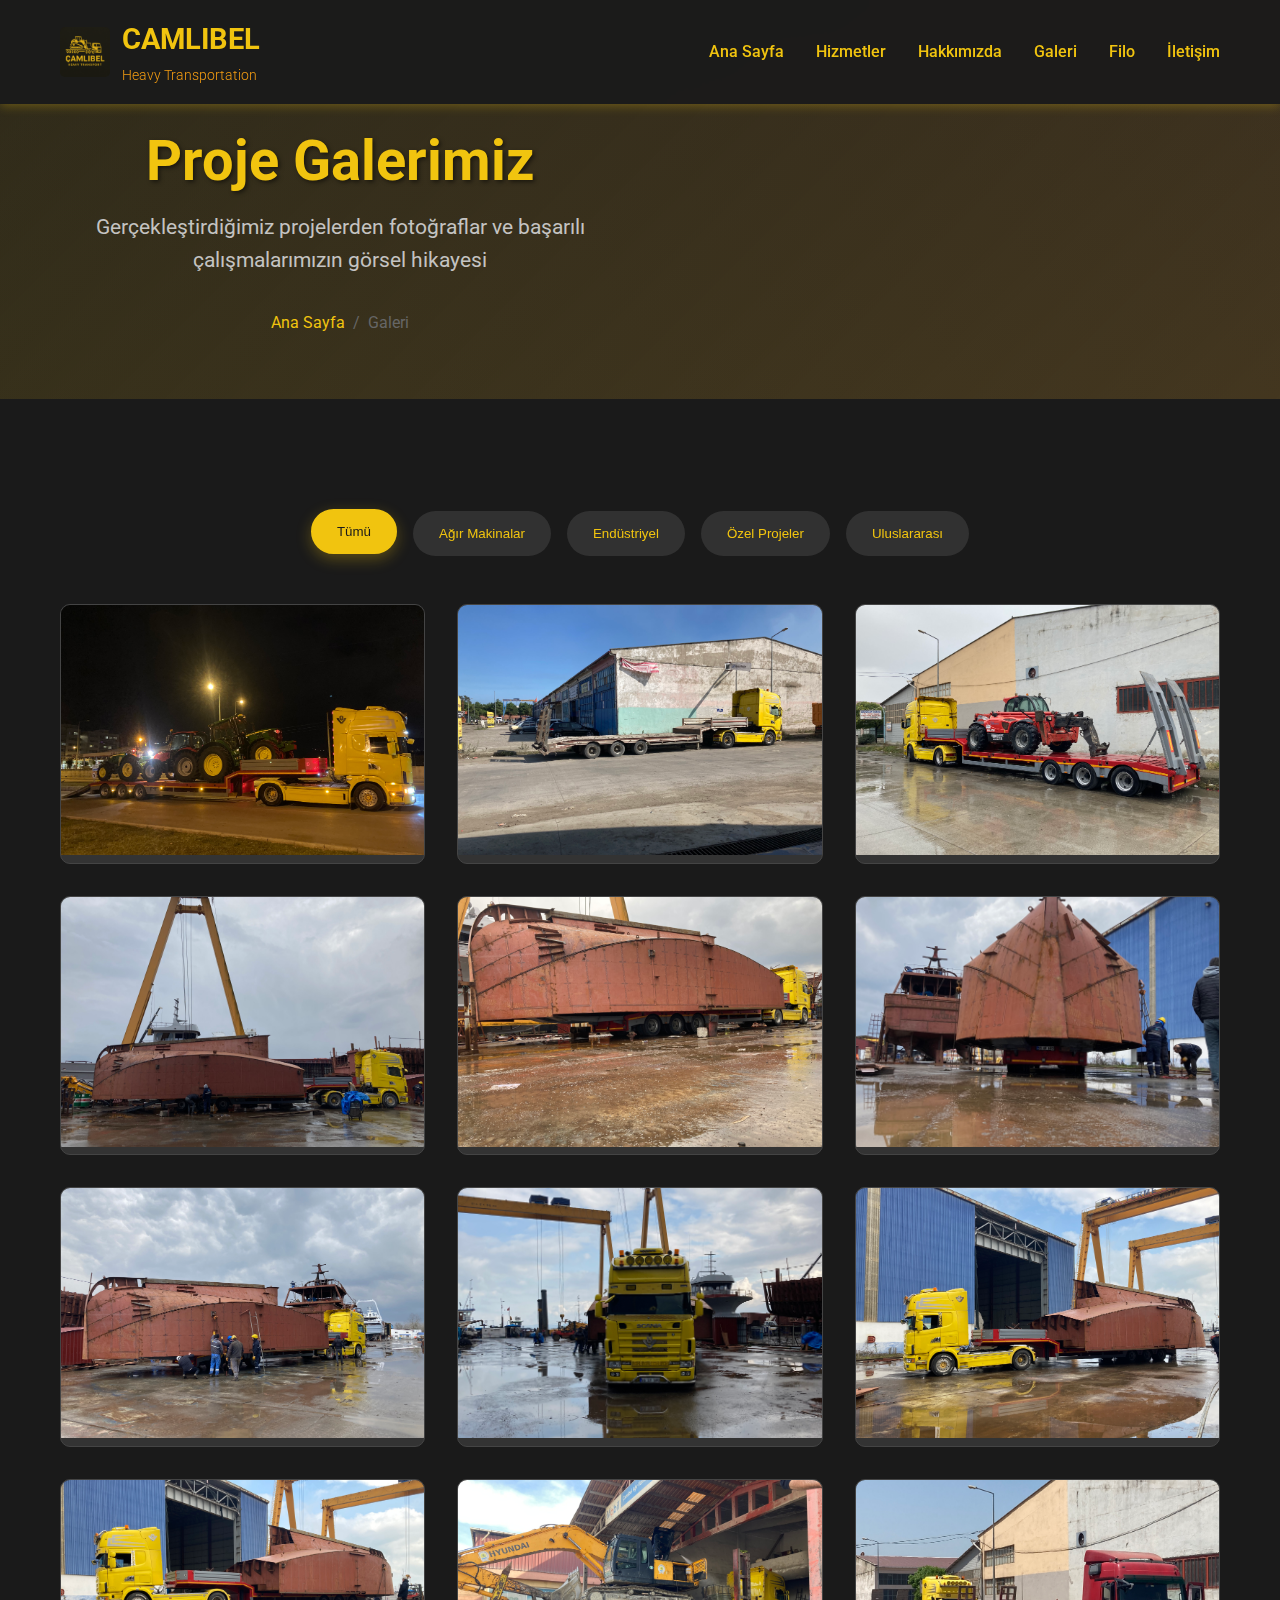
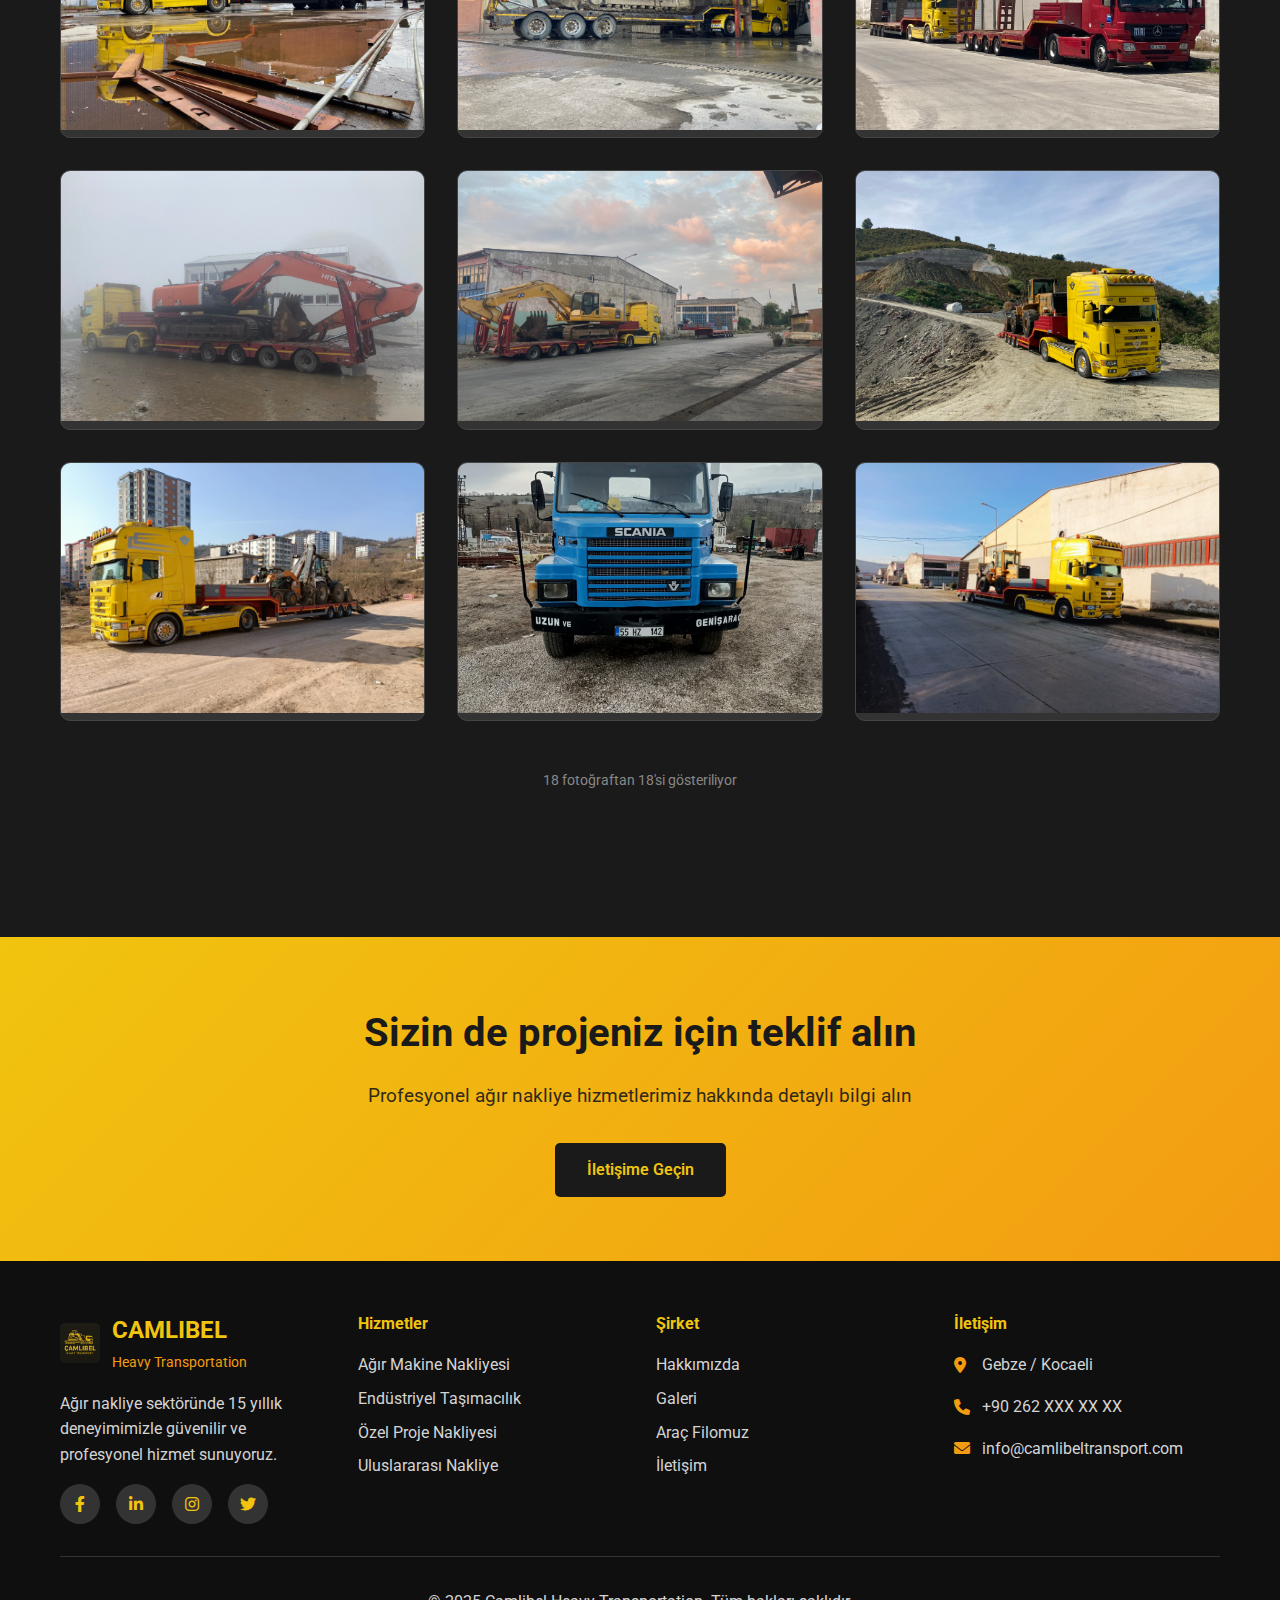
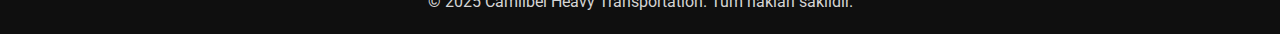
<file: gallery.html>
<!DOCTYPE html>
<html lang="tr">
<head>
    <meta charset="UTF-8">
    <meta name="viewport" content="width=device-width, initial-scale=1.0">
    <title>Galeri - Camlibel Heavy Transportation</title>
    <meta name="description" content="Camlibel Heavy Transportation projeleri ve çalışma anları - Ağır nakliye galeri">
    <meta name="keywords" content="ağır nakliye, heavy transportation, galeri, projeler, camlibel">
    <link rel="stylesheet" href="css/style.css">
    <link href="https://fonts.googleapis.com/css2?family=Roboto:wght@300;400;500;700&display=swap" rel="stylesheet">
    <link rel="stylesheet" href="https://cdnjs.cloudflare.com/ajax/libs/font-awesome/6.0.0/css/all.min.css">
</head>
<body>
    <!-- Header -->
    <header class="header">
        <nav class="navbar">
            <div class="nav-container">
                <div class="nav-logo">
                    <img src="images/image.png" alt="Camlibel Logo" class="logo-img">
                    <div class="logo-text">
                        <h2>CAMLIBEL</h2>
                        <span>Heavy Transportation</span>
                    </div>
                </div>
                <ul class="nav-menu">
                    <li class="nav-item">
                        <a href="index.html" class="nav-link">Ana Sayfa</a>
                    </li>
                    <li class="nav-item">
                        <a href="index.html#services" class="nav-link">Hizmetler</a>
                    </li>
                    <li class="nav-item">
                        <a href="index.html#about" class="nav-link">Hakkımızda</a>
                    </li>
                    <li class="nav-item">
                        <a href="gallery.html" class="nav-link active">Galeri</a>
                    </li>
                    <li class="nav-item">
                        <a href="index.html#fleet" class="nav-link">Filo</a>
                    </li>
                    <li class="nav-item">
                        <a href="index.html#contact" class="nav-link">İletişim</a>
                    </li>
                </ul>
                <div class="nav-toggle" id="mobile-menu">
                    <span class="bar"></span>
                    <span class="bar"></span>
                    <span class="bar"></span>
                </div>
            </div>
        </nav>
    </header>

    <!-- Gallery Hero Section -->
    <section class="gallery-hero">
        <div class="hero-container">
            <div class="hero-content">
                <h1>Proje Galerimiz</h1>
                <p>Gerçekleştirdiğimiz projelerden fotoğraflar ve başarılı çalışmalarımızın görsel hikayesi</p>
                <div class="breadcrumb">
                    <a href="index.html">Ana Sayfa</a>
                    <span>/</span>
                    <span>Galeri</span>
                </div>
            </div>
        </div>
    </section>

    <!-- Gallery Section -->
    <section class="gallery">
        <div class="container">
            <!-- Gallery Categories -->
            <div class="gallery-categories">
                <button class="category-btn active" data-category="all">Tümü</button>
                <button class="category-btn" data-category="heavy-machinery">Ağır Makinalar</button>
                <button class="category-btn" data-category="industrial">Endüstriyel</button>
                <button class="category-btn" data-category="special-projects">Özel Projeler</button>
                <button class="category-btn" data-category="international">Uluslararası</button>
            </div>

            <div class="gallery-grid">
                <div class="gallery-item" data-category="heavy-machinery">
                    <img src="images/gallery/IMG_2858.jpg" alt="Ağır makine nakliyesi">
                    <div class="gallery-overlay">
                        <h4>Ağır Makine Nakliyesi</h4>
                        <p>Profesyonel ağır ekipman taşımacılığı</p>
                        <div class="gallery-date">2024</div>
                    </div>
                </div>
                <div class="gallery-item" data-category="heavy-machinery">
                    <img src="images/gallery/IMG_2988.jpg" alt="Nakliye operasyonu">
                    <div class="gallery-overlay">
                        <h4>Nakliye Operasyonu</h4>
                        <p>Güvenli ve profesyonel taşımacılık hizmeti</p>
                        <div class="gallery-date">2024</div>
                    </div>
                </div>
                <div class="gallery-item" data-category="heavy-machinery">
                    <img src="images/gallery/IMG_3072.jpg" alt="Ağır yük taşıma">
                    <div class="gallery-overlay">
                        <h4>Ağır Yük Taşıma</h4>
                        <p>Özel ekipmanların güvenli nakli</p>
                        <div class="gallery-date">2024</div>
                    </div>
                </div>
                <div class="gallery-item" data-category="heavy-machinery">
                    <img src="images/gallery/IMG_5044.jpg" alt="Makine nakliyesi">
                    <div class="gallery-overlay">
                        <h4>Makine Nakliyesi</h4>
                        <p>Endüstriyel makine taşımacılığı</p>
                        <div class="gallery-date">2024</div>
                    </div>
                </div>
                <div class="gallery-item" data-category="heavy-machinery">
                    <img src="images/gallery/IMG_5045.jpg" alt="Lowbed ile taşıma">
                    <div class="gallery-overlay">
                        <h4>Lowbed ile Taşıma</h4>
                        <p>Ağır yükün güvenli bir şekilde taşınması</p>
                        <div class="gallery-date">2024</div>
                    </div>
                </div>
                <div class="gallery-item" data-category="heavy-machinery">
                    <img src="images/gallery/IMG_5046.jpg" alt="Özel nakliye">
                    <div class="gallery-overlay">
                        <h4>Özel Nakliye</h4>
                        <p>Hassas pozisyonlama ve yükleme işlemi</p>
                        <div class="gallery-date">2024</div>
                    </div>
                </div>
                <div class="gallery-item" data-category="heavy-machinery">
                    <img src="images/gallery/IMG_5047.jpg" alt="Ağır ekipman">
                    <div class="gallery-overlay">
                        <h4>Ağır Ekipman Nakli</h4>
                        <p>Profesyonel ekipman taşımacılığı</p>
                        <div class="gallery-date">2024</div>
                    </div>
                </div>
                <div class="gallery-item" data-category="special-projects">
                    <img src="images/gallery/IMG_5048.jpg" alt="Özel proje">
                    <div class="gallery-overlay">
                        <h4>Özel Proje Nakliyesi</h4>
                        <p>Özel proje kapsamında taşımacılık</p>
                        <div class="gallery-date">2024</div>
                    </div>
                </div>
                <div class="gallery-item" data-category="heavy-machinery">
                    <img src="images/gallery/IMG_5049.jpg" alt="Makine transferi">
                    <div class="gallery-overlay">
                        <h4>Makine Transferi</h4>
                        <p>Projeler arası makine nakli</p>
                        <div class="gallery-date">2024</div>
                    </div>
                </div>
                <div class="gallery-item" data-category="heavy-machinery">
                    <img src="images/gallery/IMG_5050.jpg" alt="Nakliye hizmeti">
                    <div class="gallery-overlay">
                        <h4>Nakliye Hizmeti</h4>
                        <p>Güvenli ve hızlı taşımacılık</p>
                        <div class="gallery-date">2024</div>
                    </div>
                </div>
                <div class="gallery-item" data-category="heavy-machinery">
                    <img src="images/gallery/IMG_5136.jpg" alt="Ağır taşıma">
                    <div class="gallery-overlay">
                        <h4>Ağır Taşıma</h4>
                        <p>Büyük ekipmanların güvenli nakli</p>
                        <div class="gallery-date">2024</div>
                    </div>
                </div>
                <div class="gallery-item" data-category="heavy-machinery">
                    <img src="images/gallery/IMG_5661.jpg" alt="Profesyonel nakliye">
                    <div class="gallery-overlay">
                        <h4>Profesyonel Nakliye</h4>
                        <p>Uzman kadromuzla güvenli taşımacılık</p>
                        <div class="gallery-date">2024</div>
                    </div>
                </div>
                <div class="gallery-item" data-category="heavy-machinery">
                    <img src="images/gallery/IMG_5978.jpg" alt="Ekipman nakli">
                    <div class="gallery-overlay">
                        <h4>Ekipman Nakli</h4>
                        <p>İnşaat ekipmanlarının transferi</p>
                        <div class="gallery-date">2024</div>
                    </div>
                </div>
                <div class="gallery-item" data-category="heavy-machinery">
                    <img src="images/gallery/IMG_6387.jpg" alt="Makine taşıma">
                    <div class="gallery-overlay">
                        <h4>Makine Taşıma</h4>
                        <p>Endüstriyel makine nakliyesi</p>
                        <div class="gallery-date">2024</div>
                    </div>
                </div>
                <div class="gallery-item" data-category="heavy-machinery">
                    <img src="images/gallery/IMG_7161.jpg" alt="Ağır yük">
                    <div class="gallery-overlay">
                        <h4>Ağır Yük Nakliyesi</h4>
                        <p>Özel ekipmanların güvenli taşınması</p>
                        <div class="gallery-date">2024</div>
                    </div>
                </div>
                <div class="gallery-item" data-category="special-projects">
                    <img src="images/gallery/ab47f5c0-7c03-43de-8fcf-5a70b52b798d.JPG" alt="Özel nakliye projesi">
                    <div class="gallery-overlay">
                        <h4>Özel Nakliye Projesi</h4>
                        <p>Özel çözümler gerektiren nakliye</p>
                        <div class="gallery-date">2024</div>
                    </div>
                </div>
                <div class="gallery-item" data-category="heavy-machinery">
                    <img src="images/gallery/b589fc51-cf1d-4c1d-8bf2-6bf091f01f8c.JPG" alt="Ağır makine operasyonu">
                    <div class="gallery-overlay">
                        <h4>Ağır Makine Operasyonu</h4>
                        <p>Profesyonel makine nakliyesi</p>
                        <div class="gallery-date">2024</div>
                    </div>
                </div>
                <div class="gallery-item" data-category="heavy-machinery">
                    <img src="images/gallery/fd6b35e5-8942-4b6a-a3b9-66f5f9ac2f33.JPG" alt="Nakliye projesi">
                    <div class="gallery-overlay">
                        <h4>Nakliye Projesi</h4>
                        <p>Başarıyla tamamlanan nakliye işi</p>
                        <div class="gallery-date">2024</div>
                    </div>
                </div>
            </div>

            <!-- Load More Button -->
            <div class="load-more-container">
                <button class="btn btn-primary load-more-btn" style="display: none;">Daha Fazla Yükle</button>
                <p class="gallery-count">18 fotoğraftan 18'i gösteriliyor</p>
            </div>
        </div>
    </section>

    <!-- Contact CTA Section -->
    <section class="contact-cta">
        <div class="container">
            <div class="cta-content">
                <h2>Sizin de projeniz için teklif alın</h2>
                <p>Profesyonel ağır nakliye hizmetlerimiz hakkında detaylı bilgi alın</p>
                <a href="index.html#contact" class="btn btn-primary">İletişime Geçin</a>
            </div>
        </div>
    </section>

    <!-- Footer -->
    <footer class="footer">
        <div class="container">
            <div class="footer-content">
                <div class="footer-section">
                    <div class="footer-logo">
                        <img src="images/image.png" alt="Camlibel Logo" class="footer-logo-img">
                        <div>
                            <h3>CAMLIBEL</h3>
                            <span>Heavy Transportation</span>
                        </div>
                    </div>
                    <p>Ağır nakliye sektöründe 15 yıllık deneyimimizle güvenilir ve profesyonel hizmet sunuyoruz.</p>
                    <div class="social-links">
                        <a href="#"><i class="fab fa-facebook-f"></i></a>
                        <a href="#"><i class="fab fa-linkedin-in"></i></a>
                        <a href="#"><i class="fab fa-instagram"></i></a>
                        <a href="#"><i class="fab fa-twitter"></i></a>
                    </div>
                </div>
                <div class="footer-section">
                    <h4>Hizmetler</h4>
                    <ul>
                        <li><a href="index.html#services">Ağır Makine Nakliyesi</a></li>
                        <li><a href="index.html#services">Endüstriyel Taşımacılık</a></li>
                        <li><a href="index.html#services">Özel Proje Nakliyesi</a></li>
                        <li><a href="index.html#services">Uluslararası Nakliye</a></li>
                    </ul>
                </div>
                <div class="footer-section">
                    <h4>Şirket</h4>
                    <ul>
                        <li><a href="index.html#about">Hakkımızda</a></li>
                        <li><a href="gallery.html">Galeri</a></li>
                        <li><a href="index.html#fleet">Araç Filomuz</a></li>
                        <li><a href="index.html#contact">İletişim</a></li>
                    </ul>
                </div>
                <div class="footer-section">
                    <h4>İletişim</h4>
                    <div class="footer-contact">
                        <p><i class="fas fa-map-marker-alt"></i> Gebze / Kocaeli</p>
                        <p><i class="fas fa-phone"></i> +90 262 XXX XX XX</p>
                        <p><i class="fas fa-envelope"></i> info@camlibeltransport.com</p>
                    </div>
                </div>
            </div>
            <div class="footer-bottom">
                <p>&copy; 2025 Camlibel Heavy Transportation. Tüm hakları saklıdır.</p>
            </div>
        </div>
    </footer>

    <script src="js/gallery.js"></script>
</body>
</html>
</file>
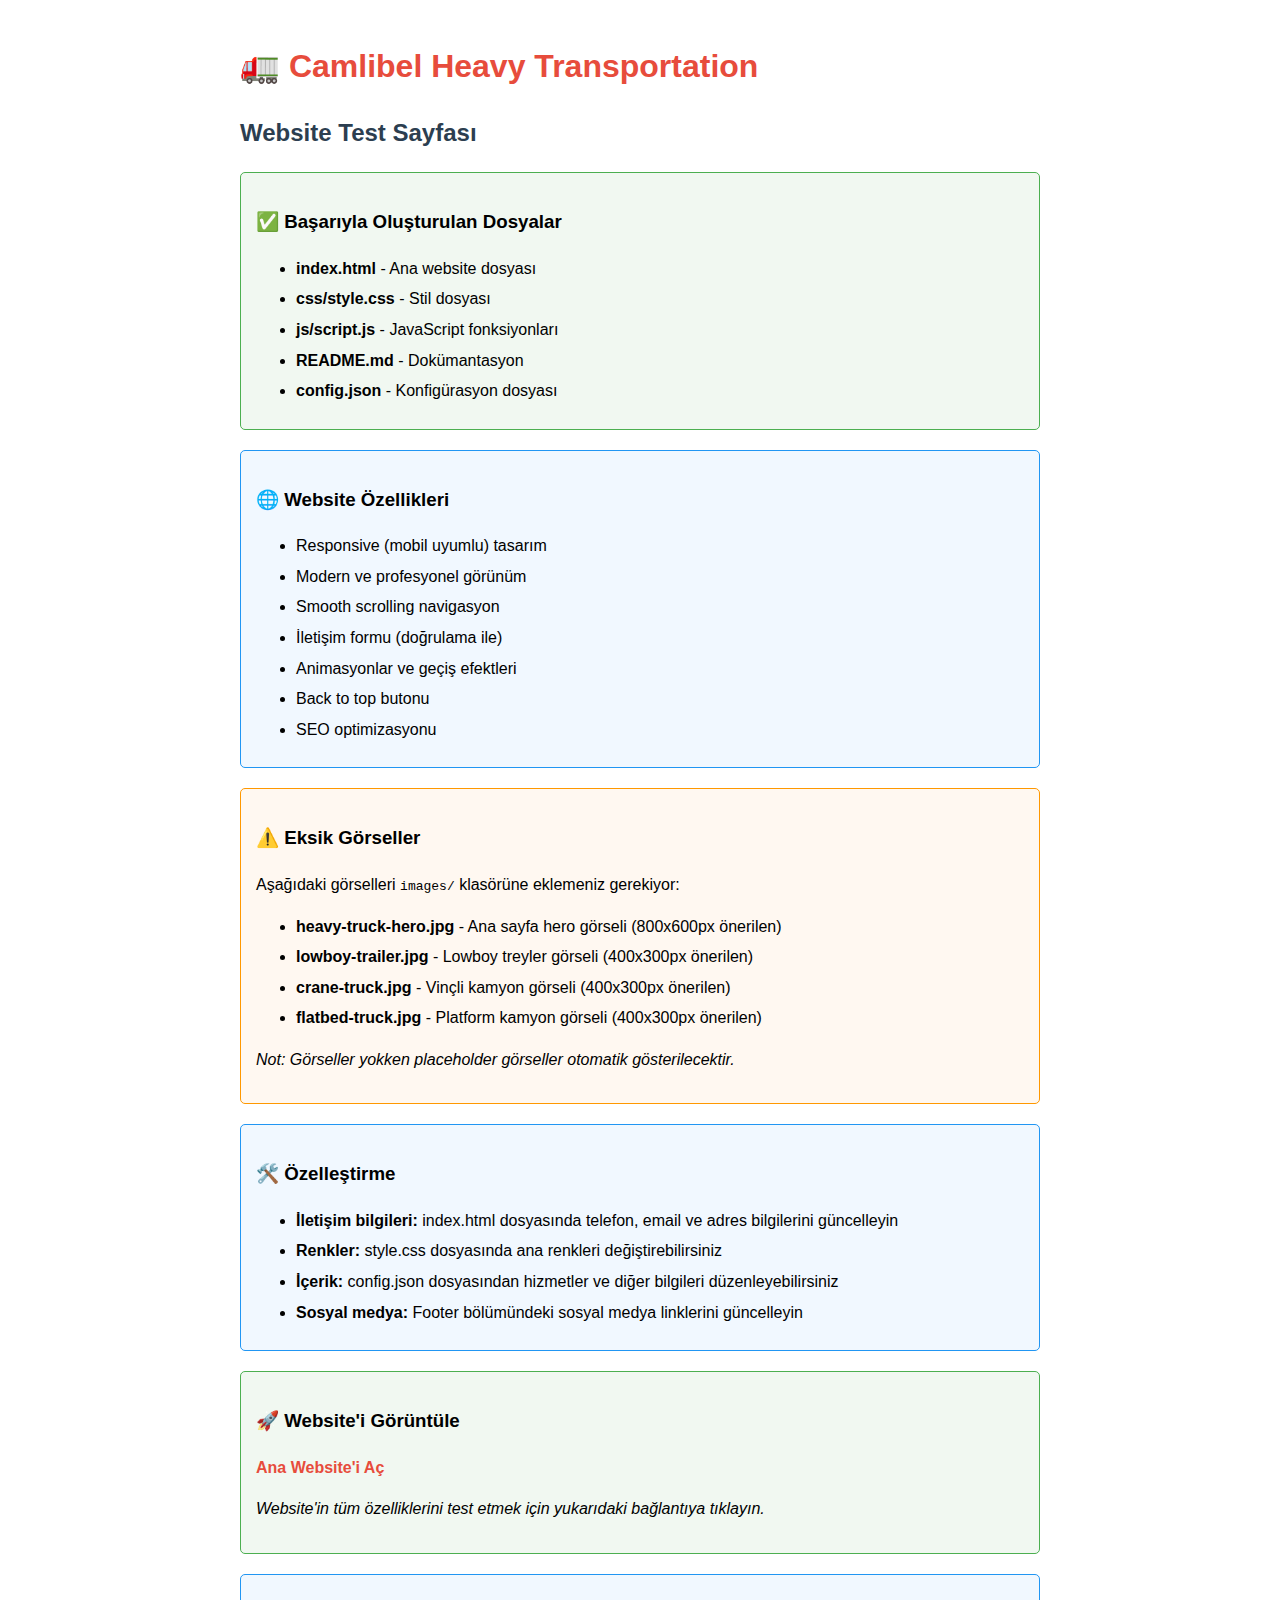
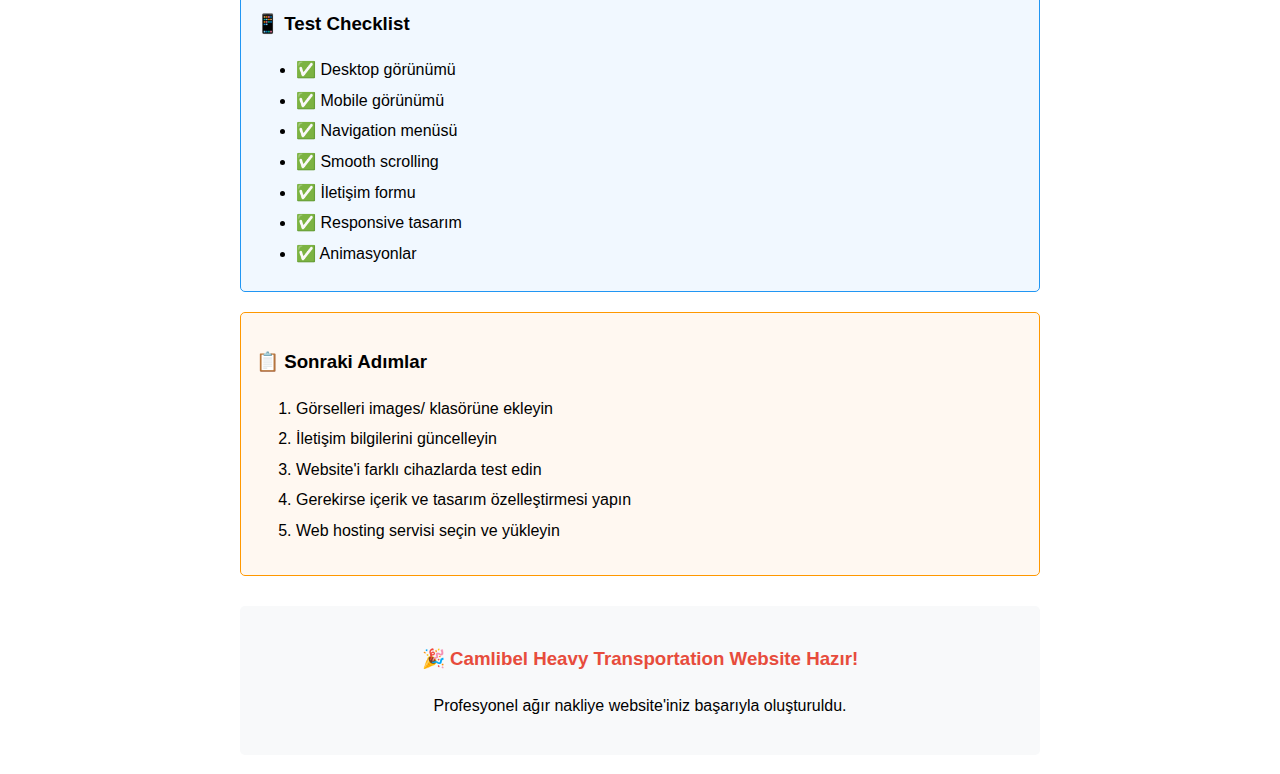
<file: test.html>
<!DOCTYPE html>
<html lang="tr">
<head>
    <meta charset="UTF-8">
    <meta name="viewport" content="width=device-width, initial-scale=1.0">
    <title>Test Sayfası - Camlibel Heavy Transportation</title>
    <style>
        body {
            font-family: Arial, sans-serif;
            max-width: 800px;
            margin: 0 auto;
            padding: 20px;
            line-height: 1.6;
        }
        .test-section {
            margin: 20px 0;
            padding: 15px;
            border: 1px solid #ddd;
            border-radius: 5px;
        }
        .success { border-color: #4CAF50; background-color: #f1f8f1; }
        .warning { border-color: #ff9800; background-color: #fff8f1; }
        .info { border-color: #2196F3; background-color: #f1f8ff; }
        h1 { color: #e74c3c; }
        h2 { color: #2c3e50; }
        a { color: #e74c3c; text-decoration: none; }
        a:hover { text-decoration: underline; }
        ul { margin: 10px 0; }
        li { margin: 5px 0; }
    </style>
</head>
<body>
    <h1>🚛 Camlibel Heavy Transportation</h1>
    <h2>Website Test Sayfası</h2>
    
    <div class="test-section success">
        <h3>✅ Başarıyla Oluşturulan Dosyalar</h3>
        <ul>
            <li><strong>index.html</strong> - Ana website dosyası</li>
            <li><strong>css/style.css</strong> - Stil dosyası</li>
            <li><strong>js/script.js</strong> - JavaScript fonksiyonları</li>
            <li><strong>README.md</strong> - Dokümantasyon</li>
            <li><strong>config.json</strong> - Konfigürasyon dosyası</li>
        </ul>
    </div>

    <div class="test-section info">
        <h3>🌐 Website Özellikleri</h3>
        <ul>
            <li>Responsive (mobil uyumlu) tasarım</li>
            <li>Modern ve profesyonel görünüm</li>
            <li>Smooth scrolling navigasyon</li>
            <li>İletişim formu (doğrulama ile)</li>
            <li>Animasyonlar ve geçiş efektleri</li>
            <li>Back to top butonu</li>
            <li>SEO optimizasyonu</li>
        </ul>
    </div>

    <div class="test-section warning">
        <h3>⚠️ Eksik Görseller</h3>
        <p>Aşağıdaki görselleri <code>images/</code> klasörüne eklemeniz gerekiyor:</p>
        <ul>
            <li><strong>heavy-truck-hero.jpg</strong> - Ana sayfa hero görseli (800x600px önerilen)</li>
            <li><strong>lowboy-trailer.jpg</strong> - Lowboy treyler görseli (400x300px önerilen)</li>
            <li><strong>crane-truck.jpg</strong> - Vinçli kamyon görseli (400x300px önerilen)</li>
            <li><strong>flatbed-truck.jpg</strong> - Platform kamyon görseli (400x300px önerilen)</li>
        </ul>
        <p><em>Not: Görseller yokken placeholder görseller otomatik gösterilecektir.</em></p>
    </div>

    <div class="test-section info">
        <h3>🛠️ Özelleştirme</h3>
        <ul>
            <li><strong>İletişim bilgileri:</strong> index.html dosyasında telefon, email ve adres bilgilerini güncelleyin</li>
            <li><strong>Renkler:</strong> style.css dosyasında ana renkleri değiştirebilirsiniz</li>
            <li><strong>İçerik:</strong> config.json dosyasından hizmetler ve diğer bilgileri düzenleyebilirsiniz</li>
            <li><strong>Sosyal medya:</strong> Footer bölümündeki sosyal medya linklerini güncelleyin</li>
        </ul>
    </div>

    <div class="test-section success">
        <h3>🚀 Website'i Görüntüle</h3>
        <p><a href="index.html" target="_blank"><strong>Ana Website'i Aç</strong></a></p>
        <p><em>Website'in tüm özelliklerini test etmek için yukarıdaki bağlantıya tıklayın.</em></p>
    </div>

    <div class="test-section info">
        <h3>📱 Test Checklist</h3>
        <ul>
            <li>✅ Desktop görünümü</li>
            <li>✅ Mobile görünümü</li>
            <li>✅ Navigation menüsü</li>
            <li>✅ Smooth scrolling</li>
            <li>✅ İletişim formu</li>
            <li>✅ Responsive tasarım</li>
            <li>✅ Animasyonlar</li>
        </ul>
    </div>

    <div class="test-section warning">
        <h3>📋 Sonraki Adımlar</h3>
        <ol>
            <li>Görselleri images/ klasörüne ekleyin</li>
            <li>İletişim bilgilerini güncelleyin</li>
            <li>Website'i farklı cihazlarda test edin</li>
            <li>Gerekirse içerik ve tasarım özelleştirmesi yapın</li>
            <li>Web hosting servisi seçin ve yükleyin</li>
        </ol>
    </div>

    <div style="text-align: center; margin-top: 30px; padding: 20px; background-color: #f8f9fa; border-radius: 5px;">
        <h3 style="color: #e74c3c;">🎉 Camlibel Heavy Transportation Website Hazır!</h3>
        <p>Profesyonel ağır nakliye website'iniz başarıyla oluşturuldu.</p>
    </div>
</body>
</html>
</file>
<file: css/style.css>
/* Reset and Base Styles */
* {
    margin: 0;
    padding: 0;
    box-sizing: border-box;
}

body {
    font-family: 'Roboto', sans-serif;
    line-height: 1.6;
    color: #f1c40f;
    background-color: #1a1a1a;
    overflow-x: hidden;
}

.container {
    max-width: 1200px;
    margin: 0 auto;
    padding: 0 20px;
}

/* Header Styles */
.header {
    background: rgba(26, 26, 26, 0.95);
    backdrop-filter: blur(10px);
    position: fixed;
    width: 100%;
    top: 0;
    z-index: 1000;
    box-shadow: 0 2px 10px rgba(241, 196, 15, 0.3);
}

.navbar {
    padding: 1rem 0;
}

.nav-container {
    display: flex;
    justify-content: space-between;
    align-items: center;
    max-width: 1200px;
    margin: 0 auto;
    padding: 0 20px;
}

.nav-logo {
    display: flex;
    align-items: center;
    gap: 12px;
}

.logo-img {
    height: 50px;
    width: auto;
    border-radius: 5px;
}

.logo-text h2 {
    color: #f1c40f;
    font-size: 1.8rem;
    font-weight: 700;
    margin: 0;
}

.logo-text span {
    color: #f39c12;
    font-size: 0.9rem;
    font-weight: 300;
}

.nav-menu {
    display: flex;
    list-style: none;
    gap: 2rem;
}

.nav-link {
    text-decoration: none;
    color: #f1c40f;
    font-weight: 500;
    transition: color 0.3s ease;
}

.nav-link:hover {
    color: #f39c12;
}

.nav-toggle {
    display: none;
    flex-direction: column;
    cursor: pointer;
}

.bar {
    width: 25px;
    height: 3px;
    background: #f1c40f;
    margin: 3px 0;
    transition: 0.3s;
}

/* Hero Section */
.hero {
    padding: 120px 0 80px;
    background: linear-gradient(135deg, #2c2c2c 0%, #1a1a1a 100%);
    min-height: 100vh;
    display: flex;
    align-items: center;
}

.hero-container {
    max-width: 1200px;
    margin: 0 auto;
    padding: 0 20px;
    display: grid;
    grid-template-columns: 1fr 1fr;
    gap: 4rem;
    align-items: center;
}

.hero-content h1 {
    font-size: 3.5rem;
    font-weight: 700;
    color: #f1c40f;
    margin-bottom: 1.5rem;
    line-height: 1.2;
}

.hero-content p {
    font-size: 1.2rem;
    color: #d4d4d4;
    margin-bottom: 2rem;
    line-height: 1.6;
}

.hero-buttons {
    display: flex;
    gap: 1rem;
}

.btn {
    padding: 12px 30px;
    border: none;
    border-radius: 5px;
    text-decoration: none;
    font-weight: 500;
    transition: all 0.3s ease;
    cursor: pointer;
    display: inline-block;
}

.btn-primary {
    background: #f39c12;
    color: #1a1a1a;
    font-weight: 600;
}

.btn-primary:hover {
    background: #e67e22;
    transform: translateY(-2px);
}

.btn-secondary {
    background: transparent;
    color: #f1c40f;
    border: 2px solid #f1c40f;
}

.btn-secondary:hover {
    background: #f1c40f;
    color: #1a1a1a;
}

.hero-image img {
    width: 100%;
    height: auto;
    border-radius: 10px;
    box-shadow: 0 20px 40px rgba(0, 0, 0, 0.1);
}

/* Section Headers */
.section-header {
    text-align: center;
    margin-bottom: 4rem;
}

.section-header h2 {
    font-size: 2.5rem;
    color: #f1c40f;
    margin-bottom: 1rem;
}

.section-header p {
    font-size: 1.1rem;
    color: #d4d4d4;
    max-width: 600px;
    margin: 0 auto;
}

/* Services Section */
.services {
    padding: 80px 0;
    background: #2c2c2c;
}

.services-grid {
    display: grid;
    grid-template-columns: repeat(auto-fit, minmax(350px, 1fr));
    gap: 2rem;
}

.service-card {
    background: #333333;
    padding: 2.5rem;
    border-radius: 10px;
    box-shadow: 0 10px 30px rgba(241, 196, 15, 0.2);
    text-align: center;
    transition: transform 0.3s ease;
    border: 1px solid #444;
}

.service-card:hover {
    transform: translateY(-10px);
}

.service-icon {
    background: linear-gradient(135deg, #f39c12, #e67e22);
    width: 80px;
    height: 80px;
    border-radius: 50%;
    display: flex;
    align-items: center;
    justify-content: center;
    margin: 0 auto 1.5rem;
}

.service-icon i {
    font-size: 2rem;
    color: #1a1a1a;
}

.service-card h3 {
    font-size: 1.5rem;
    color: #f1c40f;
    margin-bottom: 1rem;
}

.service-card p {
    color: #d4d4d4;
    line-height: 1.6;
}

/* About Section */
.about {
    padding: 80px 0;
    background: #1a1a1a;
}

.about-content {
    display: grid;
    grid-template-columns: 2fr 1fr;
    gap: 4rem;
    align-items: center;
}

.about-text h2 {
    font-size: 2.5rem;
    color: #f1c40f;
    margin-bottom: 1.5rem;
}

.about-text p {
    font-size: 1.1rem;
    color: #d4d4d4;
    margin-bottom: 2rem;
    line-height: 1.7;
}

.about-features {
    display: grid;
    grid-template-columns: repeat(auto-fit, minmax(250px, 1fr));
    gap: 1rem;
}

.feature {
    display: flex;
    align-items: center;
    gap: 0.5rem;
}

.feature i {
    color: #f39c12;
    font-size: 1.1rem;
}

.feature span {
    color: #d4d4d4;
}

.about-stats {
    display: grid;
    grid-template-columns: 1fr;
    gap: 2rem;
}

.stat {
    text-align: center;
    padding: 1.5rem;
    background: #333333;
    border-radius: 10px;
    box-shadow: 0 5px 15px rgba(241, 196, 15, 0.2);
    border: 1px solid #444;
}

.stat h3 {
    font-size: 2.5rem;
    color: #f39c12;
    margin-bottom: 0.5rem;
}

.stat p {
    color: #d4d4d4;
    font-weight: 500;
}

/* Gallery Section */
.gallery {
    padding: 80px 0;
    background: #1a1a1a;
}

.gallery-grid {
    display: grid;
    grid-template-columns: repeat(auto-fit, minmax(300px, 1fr));
    gap: 2rem;
    margin-bottom: 3rem;
}

.gallery-item {
    position: relative;
    border-radius: 10px;
    overflow: hidden;
    cursor: pointer;
    transition: transform 0.3s ease;
    background: #333;
    border: 1px solid #444;
}

.gallery-item:hover {
    transform: translateY(-5px);
}

.gallery-item img {
    width: 100%;
    height: 250px;
    object-fit: cover;
    transition: transform 0.3s ease;
}

.gallery-item:hover img {
    transform: scale(1.05);
}

.gallery-overlay {
    position: absolute;
    bottom: 0;
    left: 0;
    right: 0;
    background: linear-gradient(transparent, rgba(26, 26, 26, 0.9));
    color: #f1c40f;
    padding: 2rem 1.5rem 1.5rem;
    transform: translateY(100%);
    transition: transform 0.3s ease;
}

.gallery-item:hover .gallery-overlay {
    transform: translateY(0);
}

.gallery-overlay h4 {
    font-size: 1.2rem;
    margin-bottom: 0.5rem;
    color: #f1c40f;
}

.gallery-overlay p {
    font-size: 0.9rem;
    color: #d4d4d4;
    line-height: 1.4;
}

.gallery-categories {
    display: flex;
    justify-content: center;
    flex-wrap: wrap;
    gap: 1rem;
    margin-top: 2rem;
}

.category-btn {
    padding: 10px 20px;
    background: transparent;
    color: #f1c40f;
    border: 2px solid #f1c40f;
    border-radius: 25px;
    cursor: pointer;
    transition: all 0.3s ease;
    font-weight: 500;
}

.category-btn:hover,
.category-btn.active {
    background: #f1c40f;
    color: #1a1a1a;
}

/* Fleet Section */
.fleet {
    padding: 80px 0;
    background: #2c2c2c;
}

.fleet-grid {
    display: grid;
    grid-template-columns: repeat(auto-fit, minmax(350px, 1fr));
    gap: 2rem;
}

.fleet-card {
    background: #333333;
    border-radius: 10px;
    overflow: hidden;
    box-shadow: 0 10px 30px rgba(241, 196, 15, 0.2);
    transition: transform 0.3s ease;
    border: 1px solid #444;
}

.fleet-card:hover {
    transform: translateY(-5px);
}

.fleet-card img {
    width: 100%;
    height: 250px;
    object-fit: cover;
}

.fleet-info {
    padding: 2rem;
}

.fleet-info h3 {
    font-size: 1.5rem;
    color: #f1c40f;
    margin-bottom: 1rem;
}

.fleet-info p {
    color: #d4d4d4;
    margin-bottom: 1.5rem;
}

.fleet-info ul {
    list-style: none;
}

.fleet-info ul li {
    color: #d4d4d4;
    margin-bottom: 0.5rem;
    position: relative;
    padding-left: 1.5rem;
}

.fleet-info ul li::before {
    content: "✓";
    color: #f39c12;
    position: absolute;
    left: 0;
    font-weight: bold;
}

/* Contact Section */
.contact {
    padding: 80px 0;
    background: #1a1a1a;
}

.contact-content {
    display: grid;
    grid-template-columns: 1fr 1fr;
    gap: 4rem;
}

.contact-info {
    display: flex;
    flex-direction: column;
    gap: 2rem;
}

.contact-item {
    display: flex;
    align-items: flex-start;
    gap: 1rem;
}

.contact-item i {
    background: #f39c12;
    color: #1a1a1a;
    width: 50px;
    height: 50px;
    border-radius: 50%;
    display: flex;
    align-items: center;
    justify-content: center;
    flex-shrink: 0;
}

.contact-item h3 {
    color: #f1c40f;
    margin-bottom: 0.5rem;
}

.contact-item p {
    color: #d4d4d4;
}

.contact-form {
    background: #333333;
    padding: 2.5rem;
    border-radius: 10px;
    box-shadow: 0 10px 30px rgba(241, 196, 15, 0.2);
    border: 1px solid #444;
}

.form-group {
    margin-bottom: 1.5rem;
}

.form-group input,
.form-group select,
.form-group textarea {
    width: 100%;
    padding: 12px 15px;
    border: 2px solid #555;
    border-radius: 5px;
    font-size: 1rem;
    transition: border-color 0.3s ease;
    background: #2c2c2c;
    color: #f1c40f;
}

.form-group input::placeholder,
.form-group textarea::placeholder {
    color: #999;
}

.form-group input:focus,
.form-group select:focus,
.form-group textarea:focus {
    outline: none;
    border-color: #f39c12;
}

.form-group textarea {
    resize: vertical;
}

/* Footer */
.footer {
    background: #0f0f0f;
    color: #f1c40f;
    padding: 50px 0 20px;
}

.footer-content {
    display: grid;
    grid-template-columns: repeat(auto-fit, minmax(250px, 1fr));
    gap: 2rem;
    margin-bottom: 2rem;
}

.footer-logo {
    display: flex;
    align-items: center;
    gap: 12px;
    margin-bottom: 1rem;
}

.footer-logo-img {
    height: 40px;
    width: auto;
    border-radius: 5px;
}

.footer-logo h3 {
    color: #f1c40f;
    font-size: 1.5rem;
    margin: 0;
}

.footer-logo span {
    color: #f39c12;
    font-size: 0.9rem;
}

.footer-section p {
    color: #d4d4d4;
    margin: 1rem 0;
    line-height: 1.6;
}

.footer-section h4 {
    color: #f1c40f;
    margin-bottom: 1rem;
}

.footer-section ul {
    list-style: none;
}

.footer-section ul li {
    margin-bottom: 0.5rem;
}

.footer-section ul li a {
    color: #d4d4d4;
    text-decoration: none;
    transition: color 0.3s ease;
}

.footer-section ul li a:hover {
    color: #f39c12;
}

.social-links {
    display: flex;
    gap: 1rem;
    margin-top: 1rem;
}

.social-links a {
    width: 40px;
    height: 40px;
    background: #333;
    color: #f1c40f;
    display: flex;
    align-items: center;
    justify-content: center;
    border-radius: 50%;
    text-decoration: none;
    transition: background 0.3s ease;
}

.social-links a:hover {
    background: #f39c12;
    color: #1a1a1a;
}

.footer-contact p {
    display: flex;
    align-items: center;
    gap: 0.5rem;
    margin-bottom: 0.5rem;
}

.footer-contact i {
    color: #f39c12;
    width: 20px;
}

.footer-bottom {
    text-align: center;
    padding-top: 2rem;
    border-top: 1px solid #333;
    color: #d4d4d4;
}

/* Responsive Design */
@media (max-width: 768px) {
    .nav-menu {
        position: fixed;
        left: -100%;
        top: 70px;
        flex-direction: column;
        background-color: #1a1a1a;
        width: 100%;
        text-align: center;
        transition: 0.3s;
        box-shadow: 0 10px 27px rgba(241, 196, 15, 0.3);
        padding: 2rem 0;
        border-top: 1px solid #333;
    }

    .nav-menu.active {
        left: 0;
    }

    .nav-toggle {
        display: flex;
    }

    .nav-toggle.active .bar:nth-child(2) {
        opacity: 0;
    }

    .nav-toggle.active .bar:nth-child(1) {
        transform: translateY(8px) rotate(45deg);
    }

    .nav-toggle.active .bar:nth-child(3) {
        transform: translateY(-8px) rotate(-45deg);
    }

    .hero-container {
        grid-template-columns: 1fr;
        text-align: center;
    }

    .hero-content h1 {
        font-size: 2.5rem;
    }

    .services-grid {
        grid-template-columns: 1fr;
    }

    .about-content {
        grid-template-columns: 1fr;
    }

    .contact-content {
        grid-template-columns: 1fr;
    }

    .fleet-grid {
        grid-template-columns: 1fr;
    }

    .gallery-grid {
        grid-template-columns: 1fr;
    }

    .gallery-categories {
        flex-direction: column;
        align-items: center;
    }

    .category-btn {
        width: 200px;
        text-align: center;
    }

    .hero-buttons {
        flex-direction: column;
        align-items: center;
    }

    .btn {
        width: 200px;
        text-align: center;
    }
}

@media (max-width: 480px) {
    .hero-content h1 {
        font-size: 2rem;
    }

    .section-header h2 {
        font-size: 2rem;
    }

    .service-card,
    .fleet-card {
        margin: 0 10px;
    }

    .container {
        padding: 0 10px;
    }
}

/* Animations */
@keyframes fadeInUp {
    from {
        opacity: 0;
        transform: translateY(30px);
    }
    to {
        opacity: 1;
        transform: translateY(0);
    }
}

.hero-content,
.service-card,
.fleet-card {
    animation: fadeInUp 0.6s ease-out;
}

/* Smooth scrolling */
html {
    scroll-behavior: smooth;
}

/* Loading animation for images */
img {
    transition: opacity 0.3s ease;
}

img:not([src]) {
    opacity: 0;
}

/* Gallery Page Specific Styles */
.gallery-hero {
    background: linear-gradient(135deg, rgba(26, 26, 26, 0.9), rgba(243, 156, 18, 0.1)),
                url('data:image/svg+xml,<svg xmlns="http://www.w3.org/2000/svg" viewBox="0 0 1200 600"><rect fill="%23222" width="1200" height="600"/><g fill="%23333"><circle cx="100" cy="100" r="2"/><circle cx="300" cy="150" r="1.5"/><circle cx="500" cy="80" r="2.5"/><circle cx="700" cy="200" r="1"/><circle cx="900" cy="120" r="2"/><circle cx="1100" cy="180" r="1.5"/></g></svg>');
    background-size: cover;
    background-position: center;
    padding: 8rem 0 4rem;
    position: relative;
    overflow: hidden;
}

.gallery-hero::before {
    content: '';
    position: absolute;
    top: 0;
    left: 0;
    right: 0;
    bottom: 0;
    background: linear-gradient(45deg, rgba(241, 196, 15, 0.1), rgba(243, 156, 18, 0.05));
    z-index: 1;
}

.hero-container {
    max-width: 1200px;
    margin: 0 auto;
    padding: 0 2rem;
    position: relative;
    z-index: 2;
}

.hero-content {
    text-align: center;
    color: #f1c40f;
}

.gallery-hero h1 {
    font-size: 3.5rem;
    font-weight: 700;
    margin-bottom: 1rem;
    color: #f1c40f;
    text-shadow: 2px 2px 4px rgba(0, 0, 0, 0.5);
}

.gallery-hero p {
    font-size: 1.3rem;
    margin-bottom: 2rem;
    opacity: 0.9;
    max-width: 600px;
    margin-left: auto;
    margin-right: auto;
}

.breadcrumb {
    display: flex;
    align-items: center;
    justify-content: center;
    gap: 0.5rem;
    margin-top: 2rem;
    font-size: 1rem;
}

.breadcrumb a {
    color: #f1c40f;
    text-decoration: none;
    transition: color 0.3s ease;
}

.breadcrumb a:hover {
    color: #f39c12;
}

.breadcrumb span {
    color: #666;
}

.gallery .gallery-categories {
    display: flex;
    justify-content: center;
    flex-wrap: wrap;
    gap: 1rem;
    margin-bottom: 3rem;
    padding: 0 2rem;
}

.gallery .category-btn {
    background: rgba(255, 255, 255, 0.1);
    color: #f1c40f;
    border: 2px solid transparent;
    padding: 0.8rem 1.5rem;
    border-radius: 50px;
    cursor: pointer;
    transition: all 0.3s ease;
    font-weight: 500;
    backdrop-filter: blur(10px);
    width: auto;
    text-align: center;
}

.gallery .category-btn:hover,
.gallery .category-btn.active {
    background: #f1c40f;
    color: #1a1a1a;
    border-color: #f1c40f;
    transform: translateY(-2px);
    box-shadow: 0 5px 15px rgba(241, 196, 15, 0.3);
}

.gallery-item {
    opacity: 0;
    transform: scale(0.8);
    transition: all 0.3s ease;
    animation: fadeInUp 0.6s ease forwards;
}

.gallery-item.loaded {
    opacity: 1;
    transform: scale(1);
}

.gallery-item:nth-child(odd) {
    animation-delay: 0.1s;
}

.gallery-item:nth-child(even) {
    animation-delay: 0.2s;
}

.gallery-overlay h4 {
    font-size: 1.2rem;
    margin-bottom: 0.5rem;
    color: #f1c40f;
}

.gallery-overlay p {
    font-size: 0.9rem;
    margin-bottom: 1rem;
    opacity: 0.9;
}

.gallery-date {
    font-size: 0.8rem;
    color: #f39c12;
    font-weight: 500;
}

.load-more-container {
    text-align: center;
    margin-top: 3rem;
}

.load-more-btn {
    background: linear-gradient(45deg, #f1c40f, #f39c12);
    border: none;
    padding: 1rem 2rem;
    border-radius: 50px;
    color: #1a1a1a;
    font-weight: 600;
    cursor: pointer;
    transition: all 0.3s ease;
    margin-bottom: 1rem;
}

.load-more-btn:hover {
    transform: translateY(-2px);
    box-shadow: 0 10px 20px rgba(241, 196, 15, 0.3);
}

.gallery-count {
    color: #888;
    font-size: 0.9rem;
    margin-top: 1rem;
}

.contact-cta {
    background: linear-gradient(135deg, #f1c40f, #f39c12);
    padding: 4rem 0;
    margin-top: 4rem;
    text-align: center;
}

.cta-content h2 {
    color: #1a1a1a;
    font-size: 2.5rem;
    margin-bottom: 1rem;
    font-weight: 700;
}

.cta-content p {
    color: #1a1a1a;
    opacity: 0.9;
    font-size: 1.2rem;
    margin-bottom: 2rem;
    max-width: 600px;
    margin-left: auto;
    margin-right: auto;
}

.cta-content .btn {
    background: #1a1a1a;
    color: #f1c40f;
    border: 2px solid #1a1a1a;
    font-weight: 600;
}

.cta-content .btn:hover {
    background: transparent;
    color: #1a1a1a;
    border-color: #1a1a1a;
}

/* Lightbox Styles */
.lightbox {
    position: fixed;
    top: 0;
    left: 0;
    width: 100%;
    height: 100%;
    background: rgba(0, 0, 0, 0.9);
    display: flex;
    align-items: center;
    justify-content: center;
    z-index: 10000;
    opacity: 0;
    visibility: hidden;
    transition: all 0.3s ease;
}

.lightbox.active {
    opacity: 1;
    visibility: visible;
}

.lightbox-content {
    position: relative;
    max-width: 90vw;
    max-height: 90vh;
    background: #1a1a1a;
    border-radius: 10px;
    overflow: hidden;
    transform: scale(0.8);
    transition: transform 0.3s ease;
}

.lightbox.active .lightbox-content {
    transform: scale(1);
}

.lightbox-close {
    position: absolute;
    top: 1rem;
    right: 1rem;
    color: #f1c40f;
    font-size: 2rem;
    cursor: pointer;
    z-index: 10001;
    background: rgba(0, 0, 0, 0.5);
    width: 40px;
    height: 40px;
    border-radius: 50%;
    display: flex;
    align-items: center;
    justify-content: center;
    transition: all 0.3s ease;
}

.lightbox-close:hover {
    background: #f1c40f;
    color: #1a1a1a;
}

.lightbox img {
    width: 100%;
    height: auto;
    display: block;
}

.lightbox-info {
    padding: 2rem;
}

.lightbox-info h3 {
    color: #f1c40f;
    font-size: 1.5rem;
    margin-bottom: 1rem;
}

.lightbox-info p {
    color: #d4d4d4;
    margin-bottom: 1rem;
    line-height: 1.6;
}

.lightbox-date {
    color: #f39c12;
    font-weight: 600;
    font-size: 0.9rem;
}

/* Responsive styles for gallery page */
@media (max-width: 768px) {
    .gallery-hero h1 {
        font-size: 2.5rem;
    }

    .gallery-hero p {
        font-size: 1.1rem;
    }

    .gallery .gallery-categories {
        padding: 0 1rem;
    }

    .gallery .category-btn {
        padding: 0.6rem 1rem;
        font-size: 0.9rem;
    }

    .cta-content h2 {
        font-size: 2rem;
    }

    .cta-content p {
        font-size: 1rem;
    }

    .lightbox-content {
        max-width: 95vw;
        max-height: 95vh;
    }

    .lightbox-info {
        padding: 1.5rem;
    }

    .lightbox-info h3 {
        font-size: 1.3rem;
    }
}

@media (max-width: 480px) {
    .gallery-hero h1 {
        font-size: 2rem;
    }

    .gallery-hero p {
        font-size: 1rem;
    }

    .cta-content h2 {
        font-size: 1.8rem;
    }

    .lightbox-info {
        padding: 1rem;
    }
}
</file>
